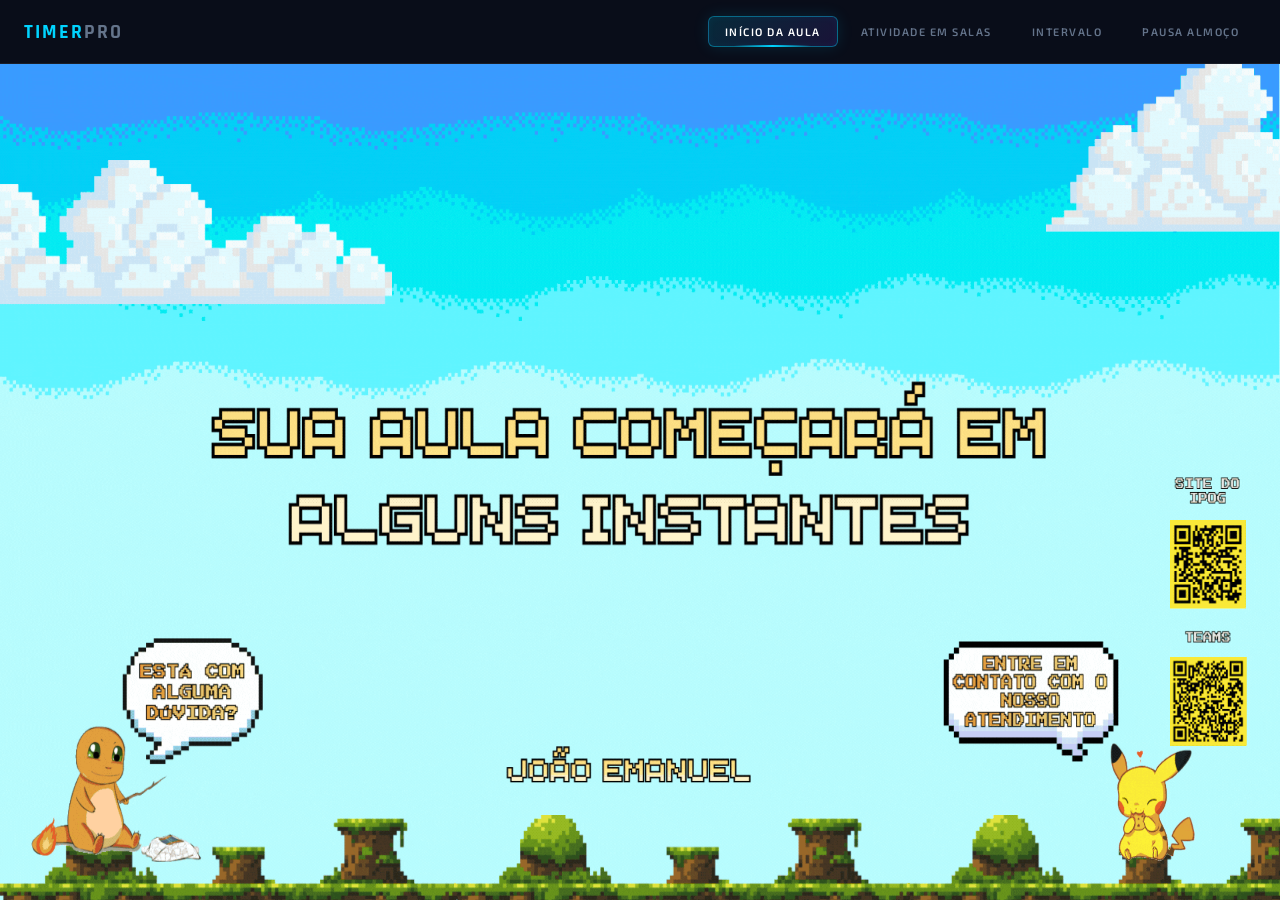
<file: index.html>
<!DOCTYPE html>
<html lang="pt-BR">

<head>
  <meta charset="UTF-8">
  <meta name="viewport" content="width=device-width, initial-scale=1.0">
  <title>Timer Pro</title>
  <link rel="icon" type="image/png" sizes="32x32" href="logo.png">
  <link rel="shortcut icon" href="logo.png">
  <link rel="apple-touch-icon" href="logo.png">
  <link
    href="https://fonts.googleapis.com/css2?family=Rajdhani:wght@300;400;500;600;700&family=Share+Tech+Mono&family=Exo+2:wght@300;400;600;700&family=Press+Start+2P&display=swap"
    rel="stylesheet">
  <link rel="stylesheet" href="style.css">
</head>

<body>

  <!-- NAVBAR -->
  <nav>
    <div class="nav-brand">TIMER<span>PRO</span></div>
    <button class="nav-hamburger" onclick="toggleMenu()" aria-label="Menu">
      <span></span><span></span><span></span>
    </button>
    <div class="nav-tabs" id="navTabs">
      <button class="tab-btn active" data-mode="aula" onclick="setMode('aula')">Início da Aula</button>
      <button class="tab-btn" data-mode="atividade" onclick="setMode('atividade')">Atividade em Salas</button>
      <button class="tab-btn" data-mode="intervalo" onclick="setMode('intervalo')">Intervalo</button>
      <button class="tab-btn" data-mode="almoco" onclick="setMode('almoco')">Pausa Almoço</button>
      <button class="tab-btn" id="tabAvaliacao" data-mode="avaliacao" onclick="setMode('avaliacao')">Avaliação</button>
    </div>
  </nav>

  <!-- SCENE -->
  <div class="scene">

    <div class="scene-bg bg-aula" id="sceneBg">
      <video id="aulaVideo" muted playsinline>
        <source src="aula.mp4" type="video/mp4">
      </video>
      <!-- Wipe diagonal overlay para transição no loop -->
      <div class="wipe-overlay" id="wipeOverlay"></div>
    </div>
    <div class="scene-overlay"></div>
    <div class="finish-overlay" id="finishOverlay"></div>

    <!-- Chamada Liberada Overlay -->
    <div class="chamada-overlay" id="chamadaOverlay">
      <div class="chamada-text">Chamada<br>Liberada</div>
      <div class="chamada-mini-timer" id="chamadaMiniTimer">00:00:00</div>
      <button class="chamada-fechar" onclick="fecharChamada()">✕ Fechar</button>
    </div>

    <!-- Timer panel -->
    <div class="timer-panel hidden" id="timerPanel">

      <div class="config-card" id="configCard">
        <div class="config-title">Configurar Temporizador</div>

        <div class="mode-toggle">
          <button class="mode-btn active" id="modeCron" onclick="selectTimerMode('cronometro')">⏱ Cronômetro</button>
          <button class="mode-btn" id="modeHora" onclick="selectTimerMode('horario')">🕐 Horário Final</button>
        </div>

        <div class="time-inputs">
          <div class="time-input-group">
            <label>Hora</label>
            <select id="selH"></select>
          </div>
          <div class="time-sep">:</div>
          <div class="time-input-group">
            <label>Min</label>
            <select id="selM"></select>
          </div>
          <div class="time-sep">:</div>
          <div class="time-input-group">
            <label>Seg</label>
            <select id="selS"></select>
          </div>
        </div>

        <button class="start-btn" id="startBtn" onclick="toggleTimer()">▶ INICIAR</button>
      </div>

      <!-- Clock -->
      <div class="clock-display" id="clockDisplay" style="display:none">
        <div class="clock-ring">
          <div class="clock-digits" id="clockDigits">00:00:00</div>
        </div>
        <div class="clock-label" id="clockLabel">CONTAGEM REGRESSIVA</div>
        <button class="chamada-btn" id="chamadaBtn" onclick="ativarChamada()">🔔 CHAMADA</button>
      </div>

    </div>


  </div>

  <!-- Botão Voltar fixo no rodapé -->
  <button class="voltar-btn" id="voltarBtn" onclick="stopTimer()">✕ Voltar</button>

  <!-- Audio -->
  <audio id="alarmeAudio" preload="auto">
    <source src="alarme.mp3" type="audio/mpeg">
  </audio>

  <script src="script.js"></script>
</body>

</html>
</file>
<file: style.css>
:root {
    --bg-dark: #0a0e1a;
    --panel: #111827;
    --panel-light: #1a2235;
    --border: rgba(255, 255, 255, 0.07);
    --accent: #00d4ff;
    --accent2: #7c3aed;
    --accent3: #f59e0b;
    --text: #e2e8f0;
    --text-muted: #64748b;
    --danger: #ef4444;
    --success: #10b981;
    --nav-h: 64px;
}

*,
*::before,
*::after {
    box-sizing: border-box;
    margin: 0;
    padding: 0;
}

body {
    font-family: 'Exo 2', sans-serif;
    background: var(--bg-dark);
    color: var(--text);
    min-height: 100vh;
    overflow-x: hidden;
}

/* ── NAVBAR ── */
nav {
    position: fixed;
    top: 0;
    left: 0;
    right: 0;
    height: var(--nav-h);
    background: rgba(10, 14, 26, 0.92);
    backdrop-filter: blur(18px);
    border-bottom: 1px solid var(--border);
    display: flex;
    align-items: center;
    justify-content: space-between;
    padding: 0 24px;
    z-index: 100;
}

.nav-brand {
    font-family: 'Rajdhani', sans-serif;
    font-size: 1.25rem;
    font-weight: 700;
    letter-spacing: 2px;
    text-transform: uppercase;
    color: var(--accent);
    white-space: nowrap;
}

.nav-brand span {
    color: var(--text-muted);
}

.nav-tabs {
    display: flex;
    gap: 6px;
    align-items: center;
}

.tab-btn {
    font-family: 'Exo 2', sans-serif;
    font-size: 0.68rem;
    font-weight: 600;
    letter-spacing: 1.5px;
    text-transform: uppercase;
    padding: 8px 16px;
    border: 1px solid transparent;
    background: transparent;
    color: var(--text-muted);
    border-radius: 6px;
    cursor: pointer;
    transition: all 0.25s ease;
    position: relative;
    white-space: nowrap;
}

.tab-btn:hover {
    color: var(--text);
    background: rgba(255, 255, 255, 0.05);
    border-color: var(--border);
}

.tab-btn.active {
    color: #fff;
    background: linear-gradient(135deg, rgba(0, 212, 255, 0.15), rgba(124, 58, 237, 0.15));
    border-color: rgba(0, 212, 255, 0.4);
    box-shadow: 0 0 16px rgba(0, 212, 255, 0.12), inset 0 0 8px rgba(0, 212, 255, 0.05);
}

.tab-btn.active::after {
    content: '';
    position: absolute;
    bottom: -1px;
    left: 20%;
    right: 20%;
    height: 2px;
    background: linear-gradient(90deg, transparent, var(--accent), transparent);
    border-radius: 2px;
}

/* ── SCENE ── */
.scene {
    position: fixed;
    inset: 0;
    top: var(--nav-h);
}

.scene-bg {
    position: absolute;
    inset: 0;
    background-size: 100% 100%;
    background-position: center;
    background-repeat: no-repeat;
    transition: background-image 0.8s ease, opacity 0.6s ease;
}

/* ── VÍDEO AULA ── */
#aulaVideo {
    position: absolute;
    inset: 0;
    width: 100%;
    height: 100%;
    object-fit: cover;
    display: none;
}

/* ── WIPE DIAGONAL (replica transição do segundo 9) ── */
.wipe-overlay {
    position: absolute;
    inset: 0;
    z-index: 5;
    pointer-events: none;
    opacity: 0;
    /* Listras diagonais azuis — mesmo ângulo e cor da transição do vídeo */
    background: repeating-linear-gradient(-45deg,
            #1a35ff 0px,
            #1a35ff 120px,
            #0a1aaa 120px,
            #0a1aaa 240px);
    clip-path: inset(0 100% 0 0);
}

.wipe-overlay.animate {
    animation: wipeDiagonal 1.2s cubic-bezier(0.77, 0, 0.18, 1) forwards;
}

@keyframes wipeDiagonal {
    0% {
        clip-path: inset(0 100% 0 0);
        opacity: 1;
    }

    45% {
        clip-path: inset(0 0% 0 0);
        opacity: 1;
    }

    55% {
        clip-path: inset(0 0% 0 0);
        opacity: 1;
    }

    100% {
        clip-path: inset(0 0 0 100%);
        opacity: 1;
    }
}

.bg-aula {
    background-image: url('aula.gif');
}

.bg-atividade {
    background-image: url('atividade.png');
}

.bg-intervalo {
    background-image: url('intervalo.png');
}

.bg-almoco {
    background-image: url('almoco.png');
}

.scene-overlay {
    display: none;
}

/* ── TIMER PANEL ── */
.timer-panel {
    position: absolute;
    inset: 0;
    display: flex;
    flex-direction: column;
    align-items: flex-start;
    justify-content: center;
    padding-left: 5%;
    gap: 32px;
    transition: opacity 0.4s ease;
}

.timer-panel.hidden {
    opacity: 0;
    pointer-events: none;
}

/* Config card */
.config-card {
    background: rgba(10, 14, 26, 0.78);
    backdrop-filter: blur(24px);
    border: 1px solid rgba(0, 212, 255, 0.2);
    border-radius: 16px;
    padding: 28px 36px;
    display: flex;
    flex-direction: column;
    align-items: center;
    gap: 20px;
    min-width: 420px;
    box-shadow: 0 24px 64px rgba(0, 0, 0, 0.6), 0 0 40px rgba(0, 212, 255, 0.06);
}

.config-title {
    font-family: 'Rajdhani', sans-serif;
    font-size: 0.75rem;
    letter-spacing: 3px;
    text-transform: uppercase;
    color: var(--text-muted);
}

/* Mode toggle */
.mode-toggle {
    display: flex;
    background: rgba(255, 255, 255, 0.04);
    border: 1px solid var(--border);
    border-radius: 8px;
    padding: 3px;
    gap: 3px;
    width: 100%;
}

.mode-btn {
    flex: 1;
    font-family: 'Exo 2', sans-serif;
    font-size: 0.72rem;
    font-weight: 600;
    letter-spacing: 1.5px;
    text-transform: uppercase;
    padding: 8px 10px;
    border: none;
    background: transparent;
    color: var(--text-muted);
    border-radius: 6px;
    cursor: pointer;
    transition: all 0.2s ease;
}

.mode-btn.active {
    background: linear-gradient(135deg, rgba(0, 212, 255, 0.2), rgba(124, 58, 237, 0.2));
    color: var(--accent);
    box-shadow: 0 0 12px rgba(0, 212, 255, 0.1);
}

/* Time inputs */
.time-inputs {
    display: flex;
    align-items: center;
    gap: 8px;
}

.time-input-group {
    display: flex;
    flex-direction: column-reverse;
    align-items: center;
    gap: 6px;
}

.time-input-group label {
    font-size: 0.62rem;
    letter-spacing: 2px;
    text-transform: uppercase;
    color: var(--text-muted);
}

.time-input-group select {
    font-family: 'Share Tech Mono', monospace;
    font-size: 1.5rem;
    color: #111;
    background: rgba(255, 255, 255, 0.92);
    border: 1px solid rgba(0, 212, 255, 0.2);
    border-radius: 8px;
    padding: 8px 10px;
    width: 80px;
    text-align: center;
    cursor: pointer;
    outline: none;
    transition: border-color 0.2s ease, box-shadow 0.2s ease;
    -webkit-appearance: none;
    appearance: none;
}

.time-input-group select:focus {
    border-color: var(--accent);
    box-shadow: 0 0 0 3px rgba(0, 212, 255, 0.12);
}

.time-sep {
    font-family: 'Share Tech Mono', monospace;
    font-size: 1.8rem;
    color: var(--text-muted);
    padding-bottom: 14px;
}

/* Start button */
.start-btn {
    font-family: 'Rajdhani', sans-serif;
    font-size: 1rem;
    font-weight: 700;
    letter-spacing: 3px;
    text-transform: uppercase;
    padding: 14px 48px;
    border: none;
    border-radius: 10px;
    cursor: pointer;
    background: linear-gradient(135deg, var(--accent), var(--accent2));
    color: #fff;
    position: relative;
    overflow: hidden;
    transition: transform 0.15s ease, box-shadow 0.2s ease;
    box-shadow: 0 8px 24px rgba(0, 212, 255, 0.3);
    width: 100%;
}

.start-btn::before {
    content: '';
    position: absolute;
    inset: 0;
    background: linear-gradient(135deg, rgba(255, 255, 255, 0.15), transparent);
    opacity: 0;
    transition: opacity 0.2s ease;
}

.start-btn:hover {
    transform: translateY(-2px);
    box-shadow: 0 12px 32px rgba(0, 212, 255, 0.4);
}

.start-btn:hover::before {
    opacity: 1;
}

.start-btn:active {
    transform: translateY(0);
}

.start-btn.running {
    background: linear-gradient(135deg, #ef4444, #b91c1c);
    box-shadow: 0 8px 24px rgba(239, 68, 68, 0.35);
}

/* ── CLOCK DISPLAY ── */
.clock-display {
    position: relative;
    text-align: center;
}

.clock-ring {
    position: relative;
    display: inline-block;
}

@import url('https://fonts.googleapis.com/css2?family=Orbitron:wght@900&display=swap" rel="stylesheet');
.clock-digits {
    font-family: 'Orbitron', monospace;
    font-size: clamp(4.5rem, 7.5vw, 7.5rem);
    font-weight: 900;
    color: #ffffff;
    line-height: 1;
    letter-spacing: 10px;
    text-shadow:
        1px 0 0 #000, -1px 0 0 #000,
        0 1px 0 #000, 0 -1px 0 #000,
        2px 0 0 #000, -2px 0 0 #000,
        0 2px 0 #000, 0 -2px 0 #000,
        3px 0 0 #000, -3px 0 0 #000,
        0 3px 0 #000, 0 -3px 0 #000,
        2px 2px 0 #000, -2px 2px 0 #000,
        2px -2px 0 #000, -2px -2px 0 #000,
        3px 1px 0 #000, -3px 1px 0 #000,
        1px 3px 0 #000, -1px 3px 0 #000,
        3px -1px 0 #000, -3px -1px 0 #000,
        1px -3px 0 #000, -1px -3px 0 #000;
    transition: color 0.3s ease, text-shadow 0.3s ease;
    
}

.clock-digits.alarm-flash {
    animation: flashRed 0.5s ease-in-out infinite;
}

@keyframes flashRed {

    0%,
    100% {
        color: #fff;
        text-shadow: 0 0 40px rgba(239, 68, 68, 0.8), 0 0 80px rgba(239, 68, 68, 0.4);
    }

    50% {
        color: var(--danger);
        text-shadow: 0 0 60px rgba(239, 68, 68, 1), 0 0 120px rgba(239, 68, 68, 0.6);
    }
}

.clock-label {
    font-family: 'Orbitron', monospace;
    font-size: clamp(2rem, 3vw, 3rem);
    font-weight: 800;
    letter-spacing: 3px;
    text-transform: uppercase;
    color: #ffffff;
    margin-top: 20px;
    text-align: center;
    text-shadow:
        1px 0 0 #000, -1px 0 0 #000,
        0 1px 0 #000, 0 -1px 0 #000,
        2px 0 0 #000, -2px 0 0 #000,
        0 2px 0 #000, 0 -2px 0 #000,
        2px 2px 0 #000, -2px 2px 0 #000,
        2px -2px 0 #000, -2px -2px 0 #000;
}

/* Grid lines */
.scene::before {
    content: '';
    position: absolute;
    inset: 0;
    background-image:
        linear-gradient(rgba(0, 212, 255, 0.03) 1px, transparent 1px),
        linear-gradient(90deg, rgba(0, 212, 255, 0.03) 1px, transparent 1px);
    background-size: 60px 60px;
    pointer-events: none;
    z-index: 1;
}

.scene-bg,
.scene-overlay,
.timer-panel {
    z-index: 2;
}

/* ── AULA BADGE ── */
.aula-badge {
    position: absolute;
    bottom: 40px;
    left: 50%;
    transform: translateX(-50%);
    font-family: 'Rajdhani', sans-serif;
    font-size: 0.7rem;
    letter-spacing: 4px;
    text-transform: uppercase;
    color: rgba(255, 255, 255, 0.3);
    border: 1px solid rgba(255, 255, 255, 0.1);
    padding: 8px 24px;
    border-radius: 40px;
    backdrop-filter: blur(8px);
    background: rgba(0, 0, 0, 0.2);
    z-index: 2;
}

/* ── HAMBURGER ── */
.nav-hamburger {
    display: none;
    flex-direction: column;
    gap: 5px;
    cursor: pointer;
    padding: 8px;
    border: none;
    background: transparent;
}

.nav-hamburger span {
    display: block;
    width: 22px;
    height: 2px;
    background: var(--text);
    border-radius: 2px;
    transition: all 0.3s ease;
}

/* ── BOTÃO VOLTAR ── */
.voltar-btn {
    font-family: 'Exo 2', sans-serif;
    font-size: 0.75rem;
    letter-spacing: 2px;
    text-transform: uppercase;
    padding: 10px 28px;
    border: 1px solid rgba(255, 100, 100, 0.4);
    border-radius: 40px;
    cursor: pointer;
    background: transparent;
    color: rgba(255, 100, 100, 0.8);
    position: fixed;
    bottom: 24px;
    left: 50%;
    transform: translateX(-50%);
    z-index: 50;
    transition: all 0.2s ease;
    display: none;
}

.voltar-btn:hover {
    color: #ff6464;
    border-color: rgba(255, 100, 100, 0.8);
}

/* ── BOTÃO CHAMADA ── */
.chamada-btn {
    font-family: 'Rajdhani', sans-serif;
    font-size: 0.75rem;
    font-weight: 700;
    letter-spacing: 3px;
    text-transform: uppercase;
    padding: 8px 20px;
    border: none;
    border-radius: 10px;
    cursor: pointer;
    background: linear-gradient(135deg, #f59e0b, #d97706);
    color: #fff;
    box-shadow: 0 8px 24px rgba(245, 158, 11, 0.4);
    transition: transform 0.15s ease, box-shadow 0.2s ease;
    display: none;
    margin-top: 12px;
}

.chamada-btn:hover {
    transform: translateY(-2px);
    box-shadow: 0 12px 32px rgba(245, 158, 11, 0.55);
}

.chamada-btn:active {
    transform: translateY(0);
}

.chamada-btn.visible {
    display: block;
}

/* ── CHAMADA LIBERADA OVERLAY ── */
.chamada-overlay {
    position: absolute;
    inset: 0;
    display: flex;
    flex-direction: column;
    align-items: center;
    justify-content: center;
    background: rgba(0, 0, 0, 0.55);
    backdrop-filter: blur(6px);
    z-index: 10;
    opacity: 0;
    pointer-events: none;
    transition: opacity 0.5s ease;
}

.chamada-overlay.active {
    opacity: 1;
    pointer-events: all;
}

.chamada-text {
    font-family: 'Press Start 2P', monospace;
    font-size: clamp(2rem, 6vw, 5rem);
    font-weight: 400;
    letter-spacing: 4px;
    text-transform: uppercase;
    color: #fff;
    text-align: center;
    line-height: 1.6;
    padding: 0 24px;
    text-shadow:
        1px 0 0 #000, -1px 0 0 #000,
        0 1px 0 #000, 0 -1px 0 #000,
        2px 0 0 #000, -2px 0 0 #000,
        0 2px 0 #000, 0 -2px 0 #000,
        3px 0 0 #000, -3px 0 0 #000,
        0 3px 0 #000, 0 -3px 0 #000,
        2px 2px 0 #000, -2px 2px 0 #000,
        2px -2px 0 #000, -2px -2px 0 #000,
        3px 1px 0 #000, -3px 1px 0 #000,
        1px 3px 0 #000, -1px 3px 0 #000,
        3px -1px 0 #000, -3px -1px 0 #000,
        1px -3px 0 #000, -1px -3px 0 #000;
    animation: chamadaPulse 1.5s ease-in-out infinite;
}

@keyframes chamadaPulse {

    0%,
    100% {
        text-shadow: 0 0 40px rgba(0, 183, 255, 0.9), 0 0 80px rgba(0, 183, 255, 0.9), 0 4px 24px rgba(0, 0, 0, 0.9);
    }

    50% {
        text-shadow: 0 0 70px rgb(0, 183, 255, 1.0), 0 0 140px rgb(0, 183, 255, 1.0), 0 4px 24px rgba(0, 0, 0, 0.9);
    }
}

.chamada-mini-timer {
    font-family: 'Press Start 2P', monospace;
    font-size: clamp(1rem, 2.5vw, 1.8rem);
    color: #fff;
    margin-top: 40px;
    letter-spacing: 3px;
    text-shadow:
        1px 0 0 #000, -1px 0 0 #000,
        0 1px 0 #000, 0 -1px 0 #000,
        2px 0 0 #000, -2px 0 0 #000,
        0 2px 0 #000, 0 -2px 0 #000,
        2px 2px 0 #000, -2px 2px 0 #000,
        2px -2px 0 #000, -2px -2px 0 #000;
}

.chamada-fechar {
    margin-top: 32px;
    font-family: 'Exo 2', sans-serif;
    font-size: 0.75rem;
    letter-spacing: 2px;
    text-transform: uppercase;
    color: rgba(255, 255, 255, 0.5);
    border: 1px solid rgba(255, 255, 255, 0.2);
    background: transparent;
    padding: 10px 28px;
    border-radius: 40px;
    cursor: pointer;
    transition: all 0.2s ease;
}

.chamada-fechar:hover {
    color: #fff;
    border-color: rgba(255, 255, 255, 0.5);
}

/* Pulse glow on end */
.scene-bg.pulse-on-end {
    animation: pulseRed 0.8s ease-in-out infinite;
}

@keyframes pulseRed {

    0%,
    100% {
        filter: brightness(1);
    }

    50% {
        filter: brightness(1.1) saturate(1.2) hue-rotate(-10deg);
    }
}

/* Finish overlay */
.finish-overlay {
    position: absolute;
    inset: 0;
    background: radial-gradient(ellipse at center, rgba(239, 68, 68, 0.15) 0%, transparent 70%);
    pointer-events: none;
    opacity: 0;
    transition: opacity 0.4s ease;
    z-index: 3;
}

.finish-overlay.active {
    opacity: 1;
}

/* ── RESPONSIVE ── */
@media (max-width: 700px) {
    .nav-tabs {
        display: none;
        flex-direction: column;
        position: fixed;
        top: var(--nav-h);
        left: 0;
        right: 0;
        background: rgba(10, 14, 26, 0.97);
        border-bottom: 1px solid var(--border);
        padding: 12px;
        gap: 4px;
        z-index: 99;
    }

    .nav-tabs.open {
        display: flex;
    }

    .tab-btn {
        text-align: center;
    }

    .nav-hamburger {
        display: flex;
    }

    .config-card {
        min-width: unset;
        width: calc(100vw - 32px);
        padding: 20px 16px;
    }

    .time-inputs {
        gap: 4px;
    }

    .time-input-group select {
        width: 64px;
        font-size: 1.2rem;
    }

    .timer-panel {
        align-items: center;
        padding-left: 0;
    }
}

@media (max-width: 400px) {
    .time-input-group select {
        width: 54px;
        font-size: 1rem;
        padding: 6px 6px;
    }
}

/* Ajustes para Notebooks e telas médias */
@media (max-width: 1400px),
(max-height: 800px) {
    .clock-digits {
        /* Diminuímos o tamanho máximo do clamp */
        font-size: clamp(1.5rem, 4vw, 3rem);
        letter-spacing: 5px;
        /* Reduz o espaçamento entre números */
    }

    .clock-label {
        font-size: 1.1rem;
        margin-top: 10px;
    }

    .config-card {
        min-width: 350px;
        /* Reduz o painel de configuração */
        padding: 20px;
    }

    .timer-panel {
        gap: 15px;
        /* Diminui o espaço entre o config e o relógio */
        padding-top: 8vh;
    }
}

.bg-avaliacao {
    background-image: url('avaliacao.png');
}
</file>
